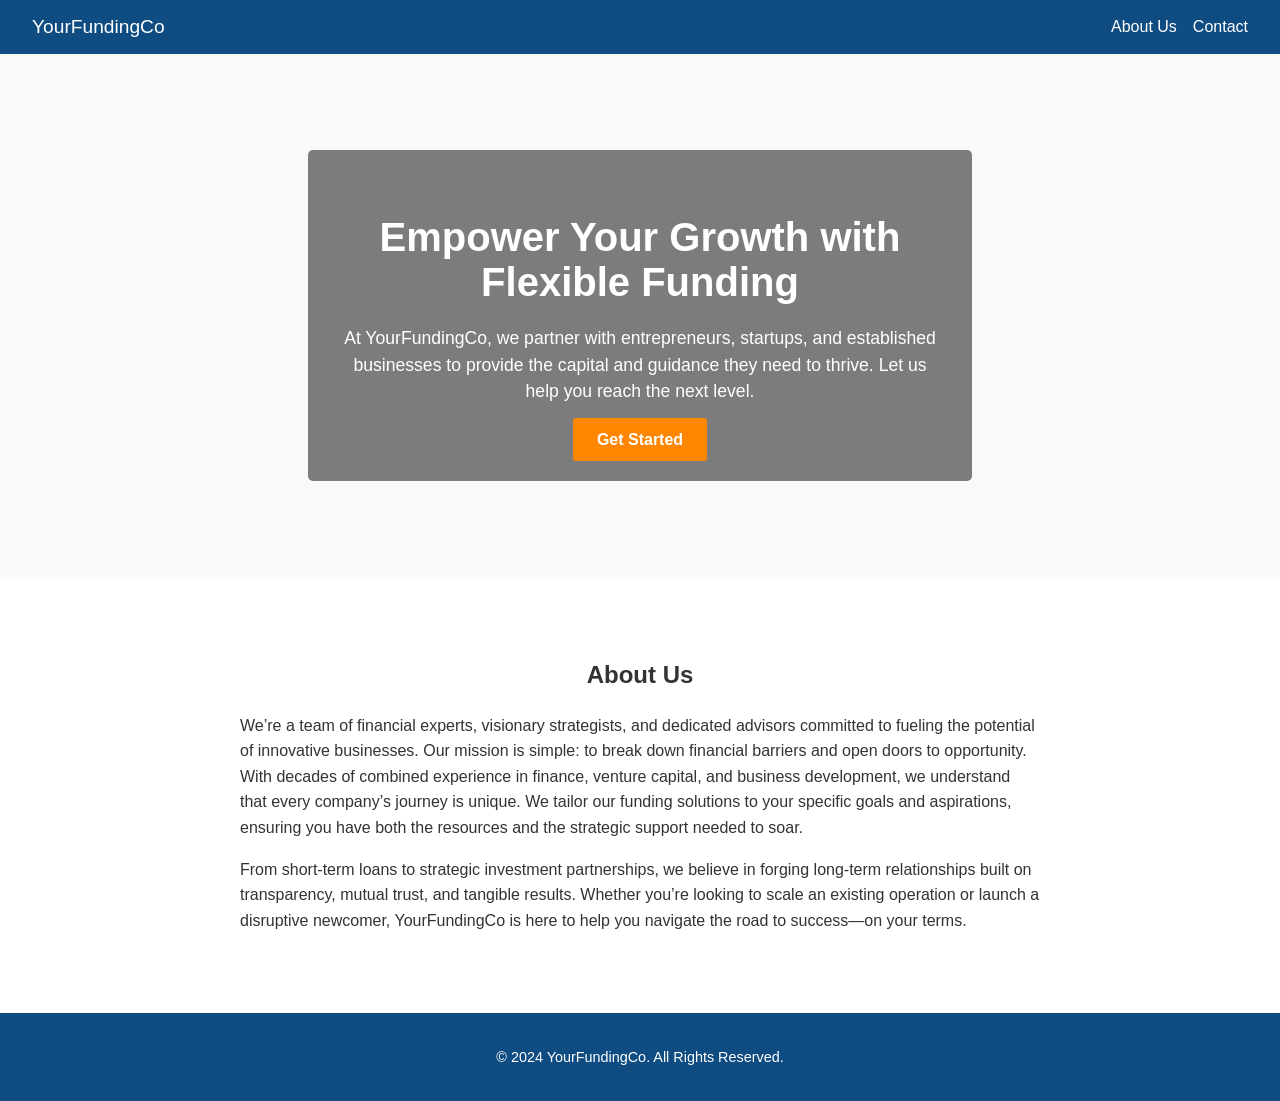
<file: index.html>
<!DOCTYPE html>
<html lang="en">
<head>
    <meta charset="UTF-8" />
    <meta name="viewport" content="width=device-width, initial-scale=1.0"/> 
    <title>Your Funding Company</title>
    <link rel="stylesheet" href="styles.css" />
</head>
<body>
    <header class="navbar">
        <div class="logo">
            <a href="index.html">YourFundingCo</a>
        </div>
        <nav>
            <ul>
                <li><a href="index.html">About Us</a></li>
                <li><a href="contact.html">Contact</a></li>
            </ul>
        </nav>
    </header>
    
    <section class="hero">
        <div class="hero-content">
            <h1>Empower Your Growth with Flexible Funding</h1>
            <p>At YourFundingCo, we partner with entrepreneurs, startups, and established businesses to provide the capital and guidance they need to thrive. Let us help you reach the next level.</p>
            <a href="contact.html" class="cta-button">Get Started</a>
        </div>
    </section>

    <section class="about">
        <div class="container">
            <h2>About Us</h2>
            <p>We’re a team of financial experts, visionary strategists, and dedicated advisors committed to fueling the potential of innovative businesses. Our mission is simple: to break down financial barriers and open doors to opportunity. With decades of combined experience in finance, venture capital, and business development, we understand that every company’s journey is unique. We tailor our funding solutions to your specific goals and aspirations, ensuring you have both the resources and the strategic support needed to soar.</p>
            
            <p>From short-term loans to strategic investment partnerships, we believe in forging long-term relationships built on transparency, mutual trust, and tangible results. Whether you’re looking to scale an existing operation or launch a disruptive newcomer, YourFundingCo is here to help you navigate the road to success—on your terms.</p>
        </div>
    </section>
    
    <footer class="footer">
        <p>© 2024 YourFundingCo. All Rights Reserved.</p>
    </footer>
</body>
</html>
</file>
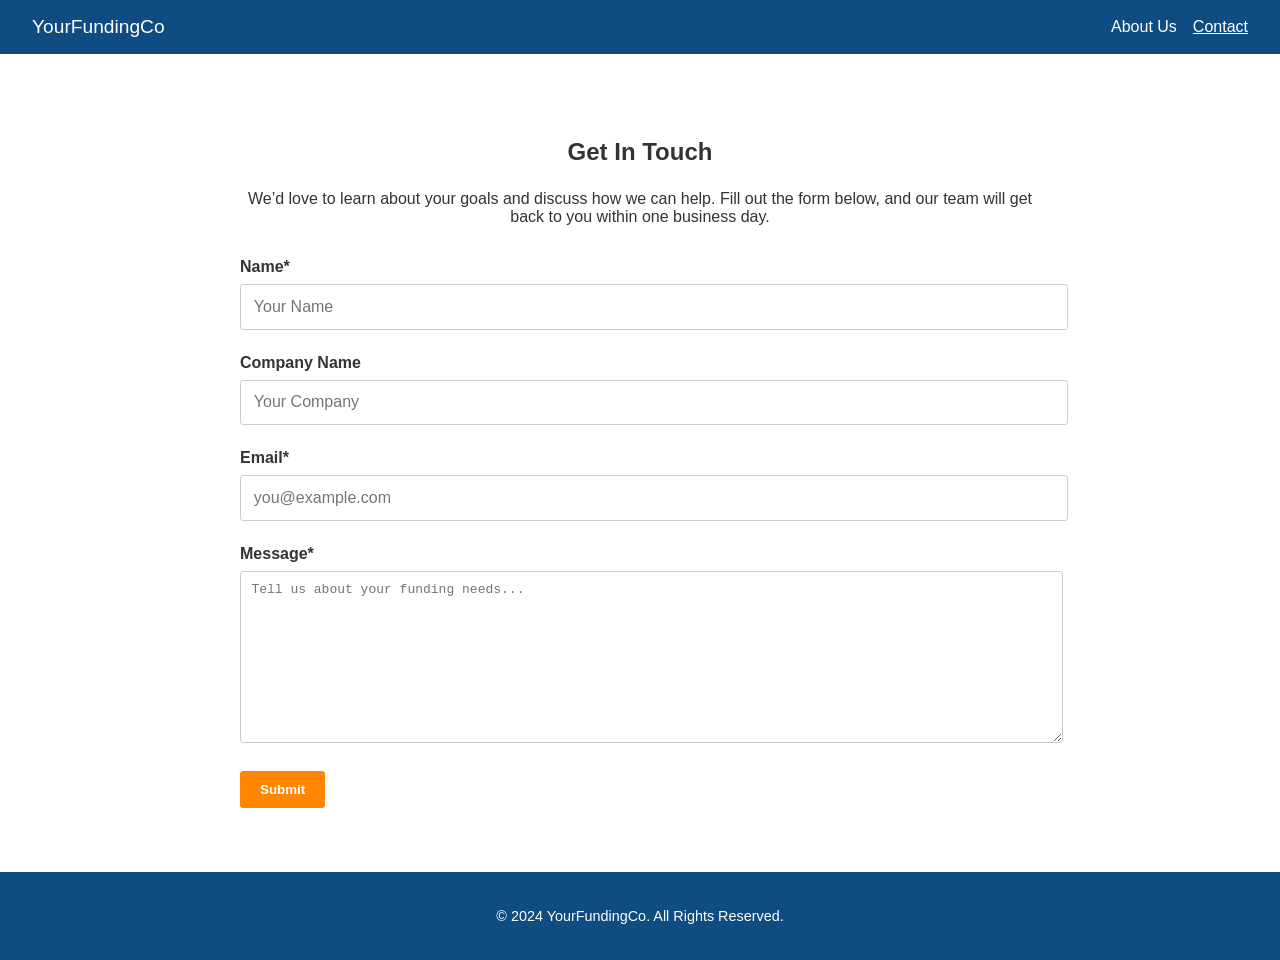
<file: contact.html>
<!DOCTYPE html>
<html lang="en">
<head>
    <meta charset="UTF-8" />
    <meta name="viewport" content="width=device-width, initial-scale=1.0"/> 
    <title>Contact Us - Your Funding Company</title>
    <link rel="stylesheet" href="styles.css" />
</head>
<body>
    <header class="navbar">
        <div class="logo">
            <a href="index.html">YourFundingCo</a>
        </div>
        <nav>
            <ul>
                <li><a href="index.html">About Us</a></li>
                <li><a href="contact.html" class="active">Contact</a></li>
            </ul>
        </nav>
    </header>
    
    <section class="contact-page">
        <div class="container">
            <h2>Get In Touch</h2>
            <p>We’d love to learn about your goals and discuss how we can help. Fill out the form below, and our team will get back to you within one business day.</p>
            <form action="#" method="post" class="contact-form">
                <div class="form-field">
                    <label for="name">Name*</label>
                    <input type="text" id="name" name="name" placeholder="Your Name" required />
                </div>
                <div class="form-field">
                    <label for="company">Company Name</label>
                    <input type="text" id="company" name="company" placeholder="Your Company" />
                </div>
                <div class="form-field">
                    <label for="email">Email*</label>
                    <input type="email" id="email" name="email" placeholder="you@example.com" required />
                </div>
                <div class="form-field">
                    <label for="message">Message*</label>
                    <textarea id="message" name="message" placeholder="Tell us about your funding needs..." required></textarea>
                </div>
                <button type="submit" class="cta-button">Submit</button>
            </form>
        </div>
    </section>
    
    <footer class="footer">
        <p>© 2024 YourFundingCo. All Rights Reserved.</p>
    </footer>
</body>
</html>
</file>
<file: styles.css>
body {
    margin: 0;
    font-family: Arial, sans-serif;
    color: #333;
    background: #f9f9f9;
}

.navbar {
    display: flex;
    justify-content: space-between;
    align-items: center;
    padding: 1em 2em;
    background: #0f4c81;
}

.logo a {
    color: #fff;
    text-decoration: none;
    font-size: 1.2em;
    font-weight: bold;
}

.navbar ul {
    list-style: none;
    margin: 0;
    padding: 0;
    display: flex;
    gap: 1em;
}

.navbar a {
    color: #fff;
    text-decoration: none;
    font-weight: 500;
}

.navbar a.active,
.navbar a:hover {
    text-decoration: underline;
}

.hero {
    background: url('https://via.placeholder.com/1600x800') center/cover no-repeat;
    color: #fff;
    text-align: center;
    padding: 6em 2em;
    display: flex;
    align-items: center;
    justify-content: center;
}

.hero-content {
    max-width: 600px;
    background: rgba(0,0,0,0.5);
    padding: 2em;
    border-radius: 5px;
}

.hero-content h1 {
    font-size: 2.5em;
    margin-bottom: 0.5em;
}

.hero-content p {
    font-size: 1.1em;
    line-height: 1.5;
    margin-bottom: 1.5em;
}

.cta-button {
    background: #ff8600;
    color: #fff;
    padding: 0.8em 1.5em;
    border: none;
    border-radius: 3px;
    cursor: pointer;
    font-weight: bold;
    text-decoration: none;
}

.cta-button:hover {
    background: #e57300;
}

.about,
.contact-page {
    padding: 4em 2em;
    background: #fff;
}

.about .container,
.contact-page .container {
    max-width: 800px;
    margin: 0 auto;
}

.about h2,
.contact-page h2 {
    margin-bottom: 1em;
    text-align: center;
}

.about p {
    line-height: 1.6;
    margin-bottom: 1em;
}

.contact-page p {
    text-align: center;
    margin-bottom: 2em;
}

.contact-form .form-field {
    margin-bottom: 1.5em;
}

.contact-form label {
    display: block;
    margin-bottom: 0.5em;
    font-weight: bold;
}

.contact-form input,
.contact-form textarea {
    width: 100%;
    padding: 0.8em;
    border: 1px solid #ccc;
    border-radius: 3px;
    font-size: 1em;
}

.contact-form textarea {
    height: 150px;
    resize: vertical;
}

.footer {
    background: #0f4c81;
    color: #fff;
    text-align: center;
    padding: 1.5em;
    font-size: 0.9em;
}
</file>
